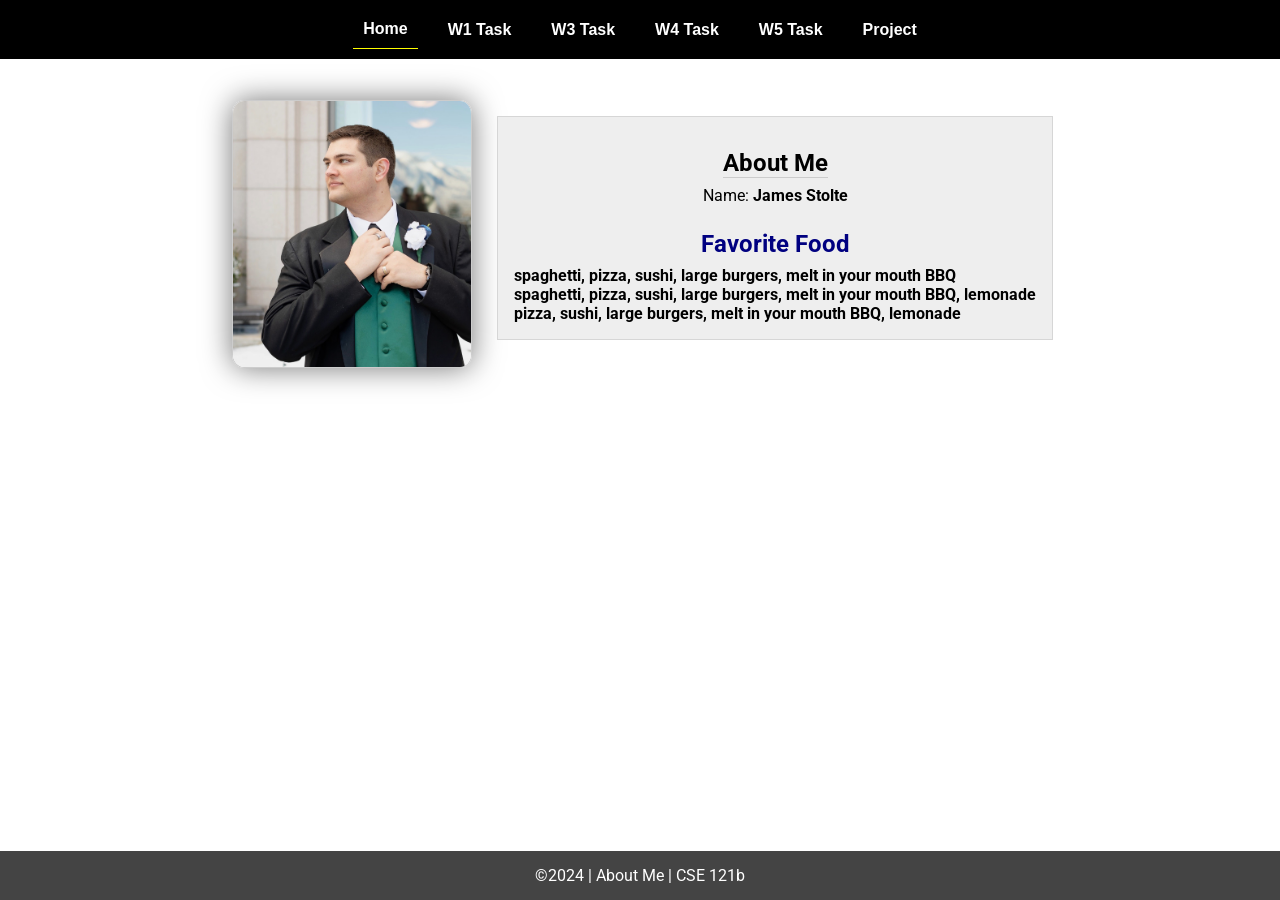
<file: index.html>
<!DOCTYPE html>
<html lang="en">

<head>
  <meta charset="UTF-8">
  <meta name="viewport" content="width=device-width, initial-scale=1.0">
  <title>About Me | CSE 121b | W02: Programming Tasks</title>
  <link rel="preconnect" href="https://fonts.googleapis.com">
  <link rel="preconnect" href="https://fonts.gstatic.com" crossorigin>
  <link href="https://fonts.googleapis.com/css2?family=Roboto:wght@400;600&display=swap"
    rel="stylesheet">
  <link rel="stylesheet" href="styles/main.css">
</head>

<body>
  <nav>
    <ul id="menu">
      <li><a id="toggleMenu">&equiv;</a></li>
      <li><a href="index.html" class="active">Home</a></li>
      <li><a href="w01-task.html">W1 Task</a></li>
      <li><a href="w03-task.html">W3 Task</a></li>
      <li><a href="w04-task.html">W4 Task</a></li>
      <li><a href="w05-task.html">W5 Task</a></li>
      <li><a href="project.html">Project</a></li>
    </ul>
  </nav>
  <main id="home">
    <picture>
      <img src="images/placeholder.png" alt="My Picture">
    </picture>
    <section>
      <h1>About Me</h1>
      <div class="info">Name: <span id="name"></span></div>
      <h2>Favorite Food</h2>
      <div class="block" id="food"></div>
    </section>
  </main>
  <footer>
    &copy;<span id="year"></span> | About Me | CSE 121b
  </footer>
  <script src="scripts/main.js"></script>
  <script src="scripts/w02-task.js"></script>
</body>

</html>
</file>
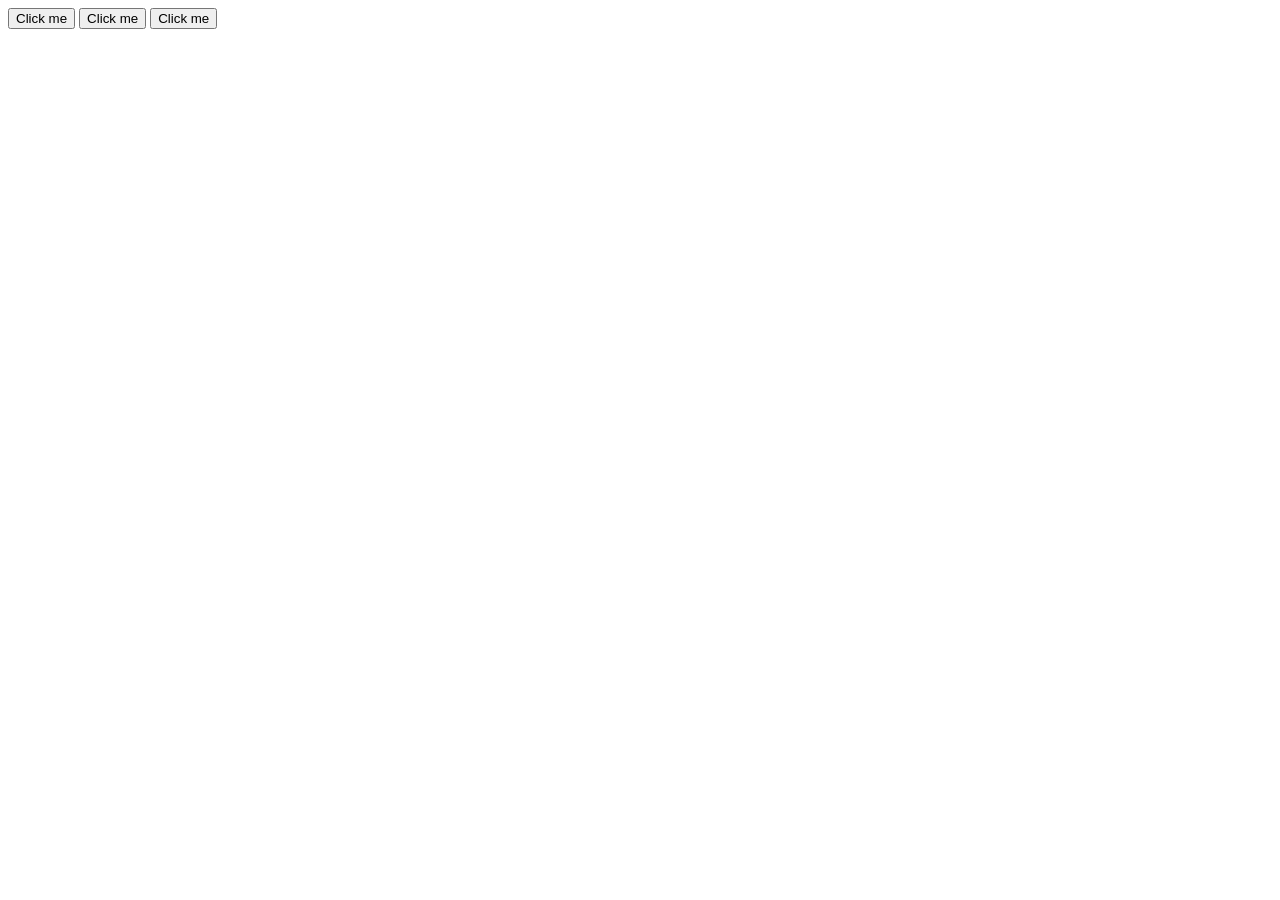
<file: apply-javascript.html>
<!DOCTYPE html>
<html lang="en-US">
  <head>
    <meta charset="utf-8">
    <meta name="viewport" content="width=device-width">
    <title>Apply JavaScript example</title>
    <script src="script.js" defer></script>
  </head>
  <body>
    <button>Click me</button>
    <button>Click me</button>
    <button>Click me</button>
  </body>
</html>
</file>
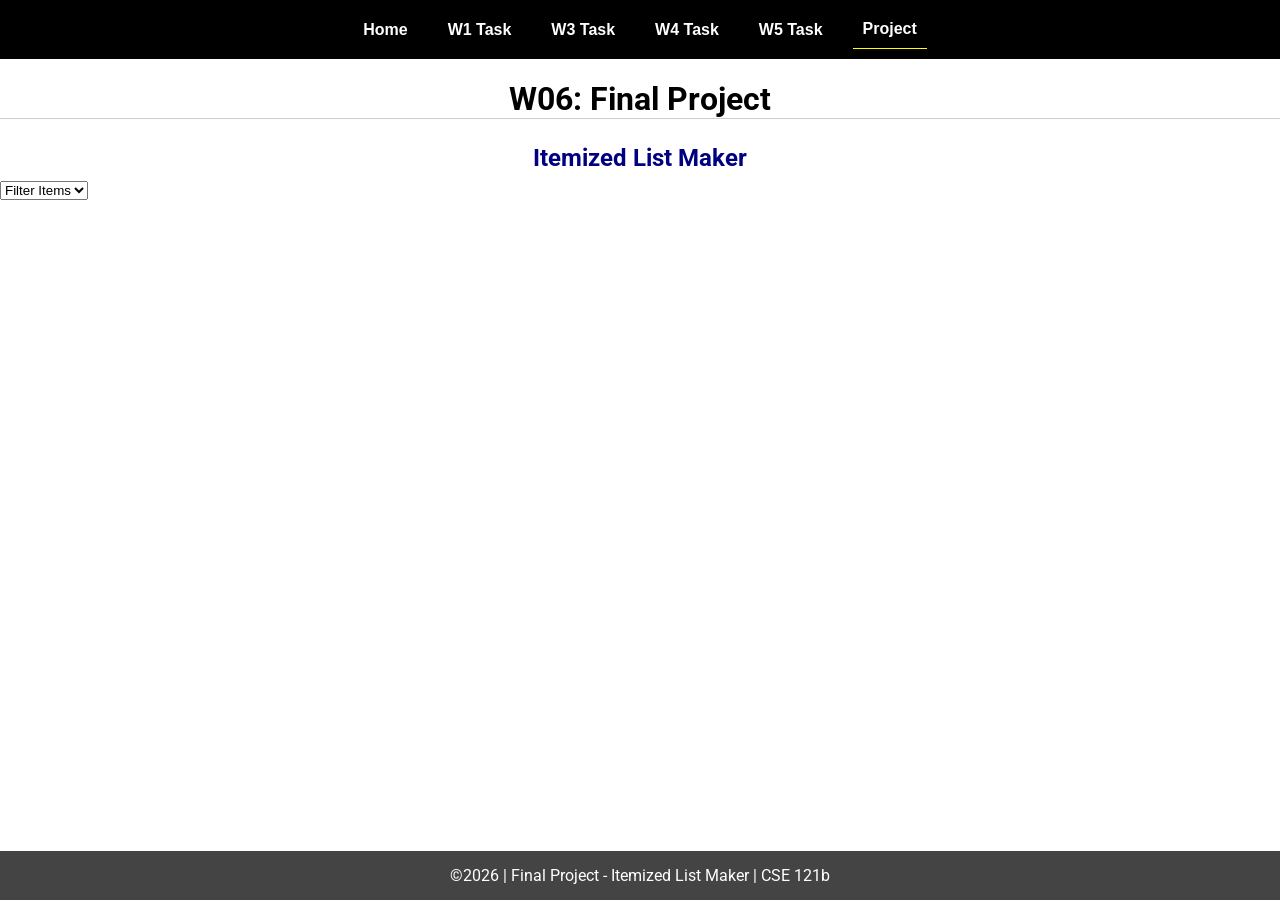
<file: project.html>
<!DOCTYPE html>
<html lang="en">

<head>
  <meta charset="UTF-8">
  <meta name="viewport" content="width=device-width, initial-scale=1.0">
  <title>CSE 121b | W05: Programming Tasks</title>
  <link rel="preconnect" href="https://fonts.googleapis.com">
  <link rel="preconnect" href="https://fonts.gstatic.com" crossorigin>
  <link href="https://fonts.googleapis.com/css2?family=Roboto:wght@400;600&display=swap"
    rel="stylesheet">
  <link rel="stylesheet" href="styles/main.css">
</head>

<body>
  <nav>
    <ul id="menu">
      <li><a id="toggleMenu">&equiv;</a></li>
      <li><a href="index.html">Home</a></li>
      <li><a href="w01-task.html">W1 Task</a></li>
      <li><a href="w03-task.html">W3 Task</a></li>
      <li><a href="w04-task.html">W4 Task</a></li>
      <li><a href="w05-task.html">W5 Task</a></li>
      <li><a href="project.html" class="active">Project</a></li>
    </ul>
  </nav>
  <main id="gridly">
    <h1>W06: Final Project</h1>
    <h2>Itemized List Maker</h2>

    <select id="filtered" title="Choose a data filter.">
      <option value="" disabled selected>Filter Items</option>
      <option value="produce">Produce</option>
      <option value="food">Food</option>
      <option value="cheap">Cheaper</option>
      <option value="other">Other</option>
      <option value="all">All Items</option>
    </select>

    <div id="groceries">
    </div>
  </main>


  <footer>
    &copy;<span id="year"></span> | Final Project - Itemized List Maker | CSE 121b
  </footer>
  <script src="scripts/main.js"></script>
  <script>
    document.getElementById("year").innerHTML = new Date().getFullYear();
  </script>
  <script src="scripts/final-project.js"></script>
</body>

</html>
</file>
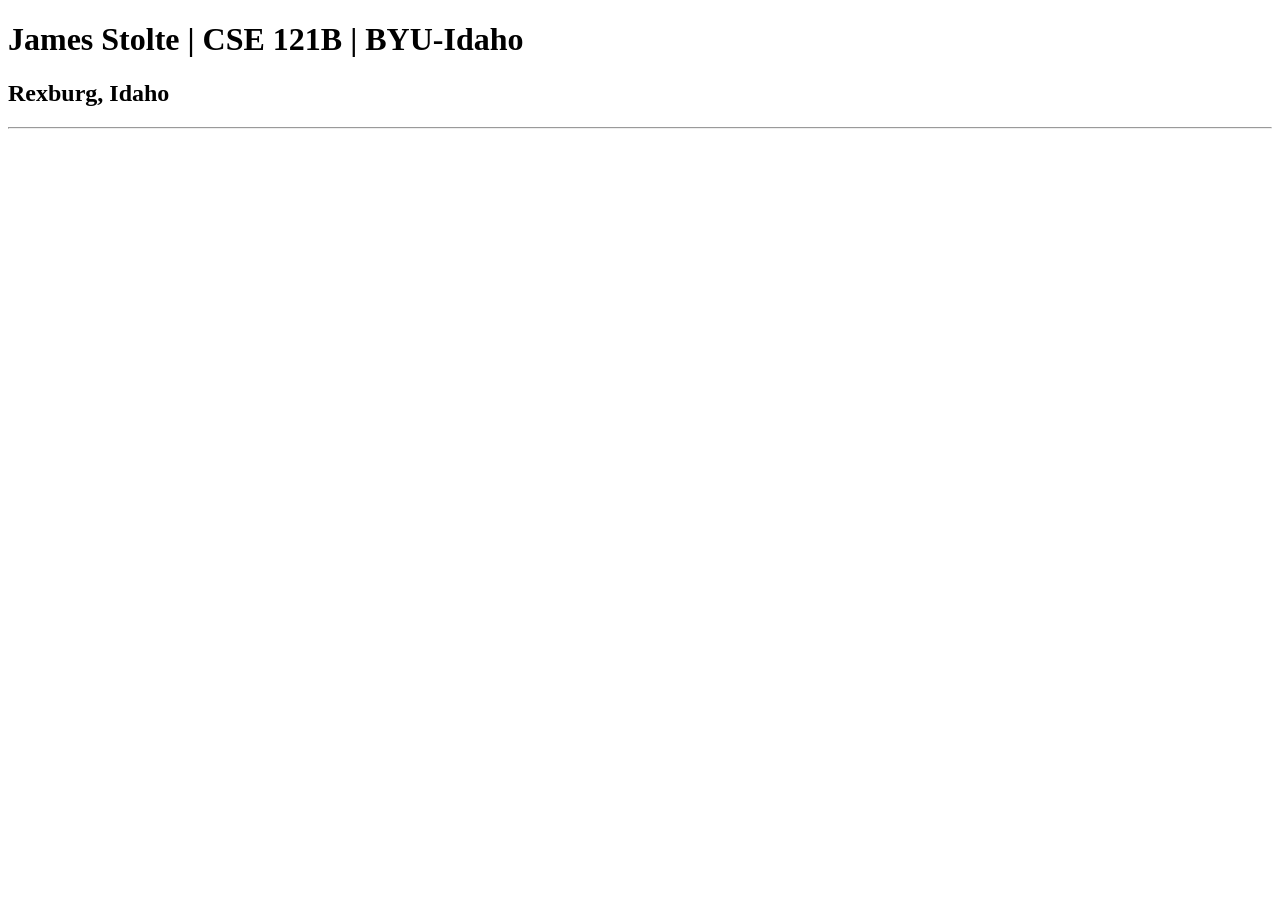
<file: test.html>
<!DOCTYPE html>
<html lang="en">
<head>
    <meta charset="UTF-8">
    <meta name="viewport" content="width=device-width, initial-scale=1.0">
    <title>James Stolte | CSE 121B | BYU-Idaho</title>
</head>
<body>
    <h1>James Stolte | CSE 121B | BYU-Idaho</h1>
    <h2>Rexburg, Idaho</h2>
    <hr>
    
</body>
</html>
</file>
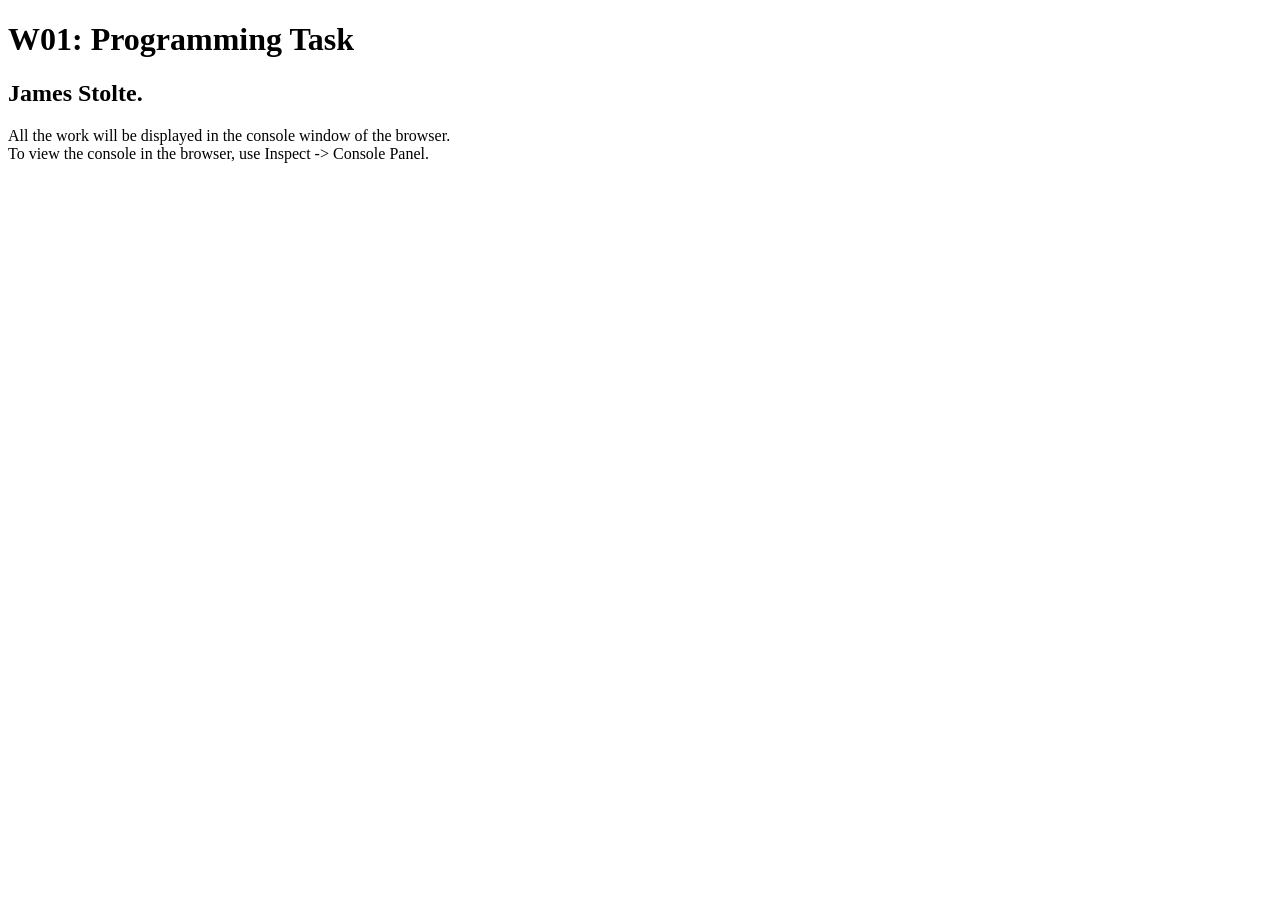
<file: w01-task.html>
<!DOCTYPE html>
<html lang="en">

<head>
  <meta charset="UTF-8">
  <meta name="viewport" content="width=device-width, initial-scale=1.0">
  <title>W01: Programming Task</title>
</head>

<body>
  <h1>W01: Programming Task</h1>
  <h2>James Stolte.</h2>
  <p>All the work will be displayed in the console window of the browser.
    <br>To view the console in the browser, use Inspect -> Console Panel.
  </p>

  <script src="w01-task.js"></script>

</body>
</html>
</file>
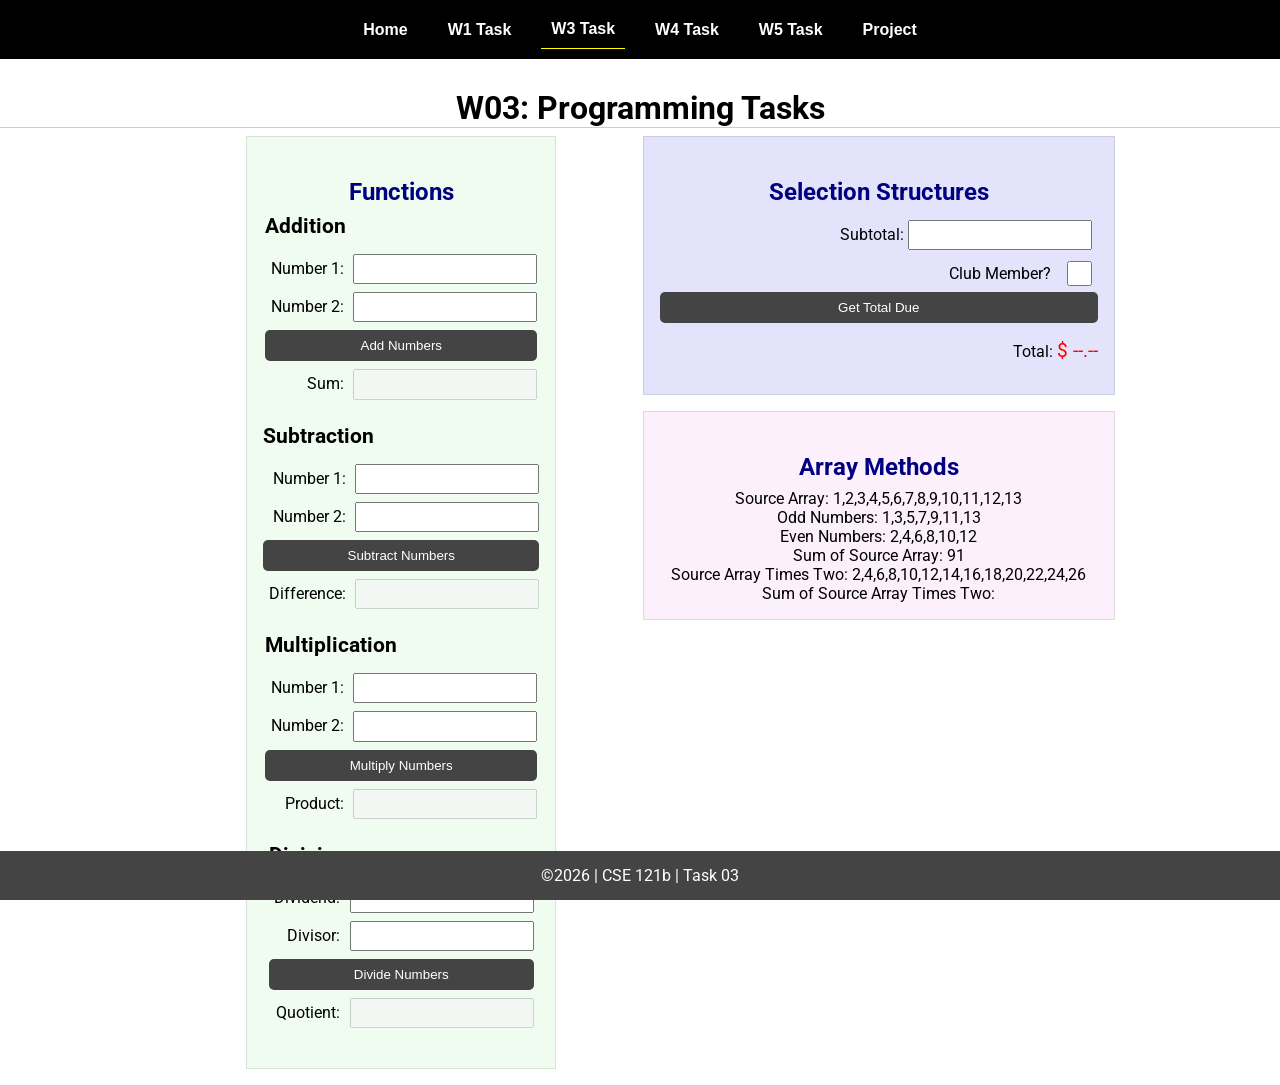
<file: w03-task.html>
<!DOCTYPE html>
<html lang="en">

<head>
    <meta charset="UTF-8">
    <meta name="viewport" content="width=device-width, initial-scale=1.0">
    <title>CSE 121b | W03: Programming Tasks</title>
    <link rel="preconnect" href="https://fonts.googleapis.com">
    <link rel="preconnect" href="https://fonts.gstatic.com" crossorigin>
    <link href="https://fonts.googleapis.com/css2?family=Roboto:wght@400;600&display=swap"
        rel="stylesheet">
    <link rel="stylesheet" href="styles/main.css">
</head>

<body>
    <nav>
        <ul id="menu">
            <li><a id="toggleMenu">&equiv;</a></li>
            <li><a href="index.html">Home</a></li>
            <li><a href="w01-task.html">W1 Task</a></li>
            <li><a href="w03-task.html" class="active">W3 Task</a></li>
            <li><a href="w04-task.html">W4 Task</a></li>
            <li><a href="w05-task.html">W5 Task</a></li>
            <li><a href="project.html">Project</a></li>
        </ul>
    </nav>>
    <header>
        <h1>W03: Programming Tasks</h1>
    </header>
    <main id="task3">
        <section id="section1">
            <h2>Functions</h2>
            <article>
                <h3>Addition</h3>
                <div>
                    <label for="add1">Number 1:</label>
                    <input type="text" id="add1" name="add1">
                </div>
                <div>
                    <label for="add2">Number 2:</label>
                    <input type="text" id="add2" name="add2">
                </div>
                <div>
                    <input type="button" id="addNumbers" value="Add Numbers">
                </div>
                <div>
                    <label for="sum">Sum:</label>
                    <input type="text" id="sum" name="sum" disabled>
                </div>
            </article>
            <article>
                <h3>Subtraction</h3>
                <div>
                    <label for="subtract1">Number 1:</label>
                    <input type="text" id="subtract1" name="subtract1">
                </div>
                <div>
                    <label for="subtract2">Number 2:</label>
                    <input type="text" id="subtract2" name="subtract2">
                </div>
                <div>
                    <input type="button" id="subtractNumbers" value="Subtract Numbers">
                </div>
                <div>
                    <label for="difference">Difference:</label>
                    <input type="text" id="difference" name="difference" disabled>
                </div>
            </article>
            <article>
                <h3>Multiplication</h3>
                <div>
                    <label for="factor1">Number 1:</label>
                    <input type="text" id="factor1" name="factor1">
                </div>
                <div>
                    <label for="factor2">Number 2:</label>
                    <input type="text" id="factor2" name="factor2">
                </div>
                <div>
                    <input type="button" id="multiplyNumbers" value="Multiply Numbers">
                </div>
                <div>
                    <label for="product">Product:</label>
                    <input type="text" id="product" name="product" disabled>
                </div>
            </article>
            <article>
                <h3>Division</h3>
                <div>
                    <label for="dividend">Dividend:</label>
                    <input type="text" id="dividend" name="dividend">
                </div>
                <div>
                    <label for="divisor">Divisor:</label>
                    <input type="text" id="divisor" name="divisor">
                </div>
                <div>
                    <input type="button" id="divideNumbers" value="Divide Numbers">
                </div>
                <div>
                    <label for="quotient">Quotient:</label>
                    <input type="text" id="quotient" name="quotient" disabled>
                </div>
            </article>
        </section>
        <div>
            <section id="section2">
                <h2>Selection Structures</h2>
                <label class="right">Subtotal:
                    <input type="number" id="subtotal" size="5">
                </label>
                <label class="middle right">
                    Club Member?
                    <input type="checkbox" id="member">
                </label>
                <div class="right">
                    <input type="button" id="getTotal" value="Get Total Due">
                </div>
                <div class="right">Total:
                    <span class="larger" id="total">$ --.--</span>
                </div>
            </section>
            <section id="section3">
                <h2>Array Methods</h2>
                <p>
                    Source Array: <span id="array"></span>
                </p>
                <p>
                    Odd Numbers: <span id="odds"></span>
                </p>
                <p>
                    Even Numbers: <span id="evens"></span>
                </p>
                <p>
                    Sum of Source Array: <span id="sumOfArray"></span>
                </p>
                <p>
                    Source Array Times Two: <span id="multiplied"></span>
                </p>
                <p>
                    Sum of Source Array Times Two: <span id="sumOfMultiplied"></span>
                </p>
            </section>
        </div>
    </main>
    <footer>
        &copy;<span id="year"></span> | CSE 121b | Task 03
    </footer>
    <script src="scripts/main.js"></script>
    <script>
        document.getElementById("year").innerHTML = new Date().getFullYear();
    </script>
    <script src="scripts/w03-task.js"></script>
</body>

</html>
</file>
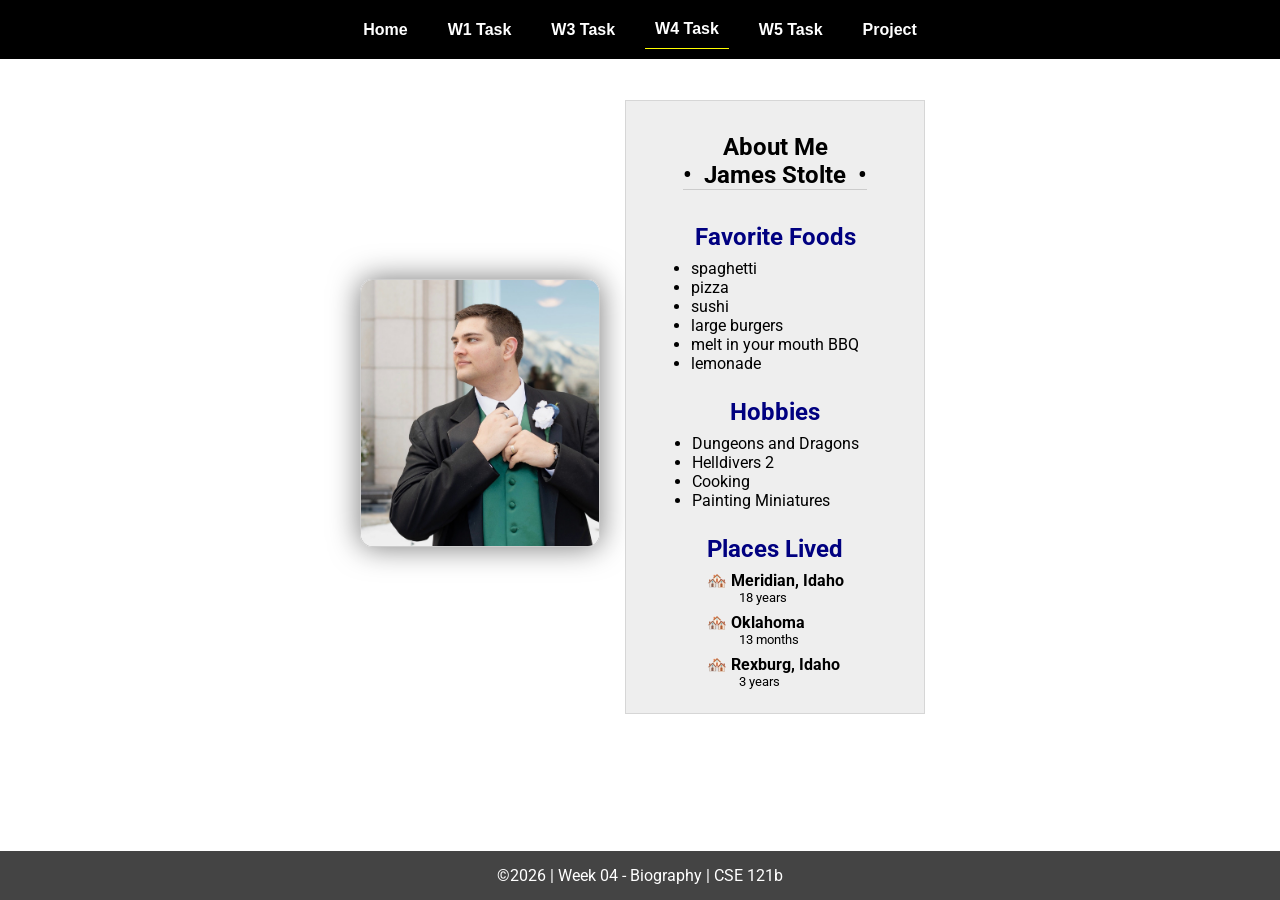
<file: w04-task.html>
<!DOCTYPE html>
<html lang="en">

<head>
  <meta charset="UTF-8">
  <meta name="viewport" content="width=device-width, initial-scale=1.0">
  <title>CSE 121b | W04: Programming Tasks</title>
  <link rel="preconnect" href="https://fonts.googleapis.com">
  <link rel="preconnect" href="https://fonts.gstatic.com" crossorigin>
  <link href="https://fonts.googleapis.com/css2?family=Roboto:wght@400;600&display=swap"
    rel="stylesheet">
  <link rel="stylesheet" href="styles/main.css">
</head>

<body>
  <nav>
    <ul id="menu">
      <li><a id="toggleMenu">&equiv;</a></li>
      <li><a href="index.html">Home</a></li>
      <li><a href="w01-task.html">W1 Task</a></li>
      <li><a href="w03-task.html">W3 Task</a></li>
      <li><a href="w04-task.html" class="active">W4 Task</a></li>
      <li><a href="w05-task.html">W5 Task</a></li>
      <li><a href="project.html">Project</a></li>
    </ul>
  </nav>
  <main id="home">
    <picture>
      <img id="photo" src="images/placeholder.png" alt="Placeholder Image">
    </picture>
    <section>
      <h1>About Me<br>• &nbsp;<span id="name"></span>&nbsp; •</h1>
      <h2>Favorite Foods</h2>
      <ul id="favorite-foods"></ul>
      <h2>Hobbies</h2>
      <ul id="hobbies"></ul>
      <h2>Places Lived</h2>
      <dl id="places-lived"></dl>
    </section>
  </main>

  <footer>
    &copy;<span id="year"></span> | Week 04 - Biography | CSE 121b
  </footer>
  <script src="scripts/main.js"></script>
  <script>
    document.getElementById("year").innerHTML = new Date().getFullYear();
  </script>
  <script src="scripts/w04-task.js"></script>
</body>

</html>
</file>
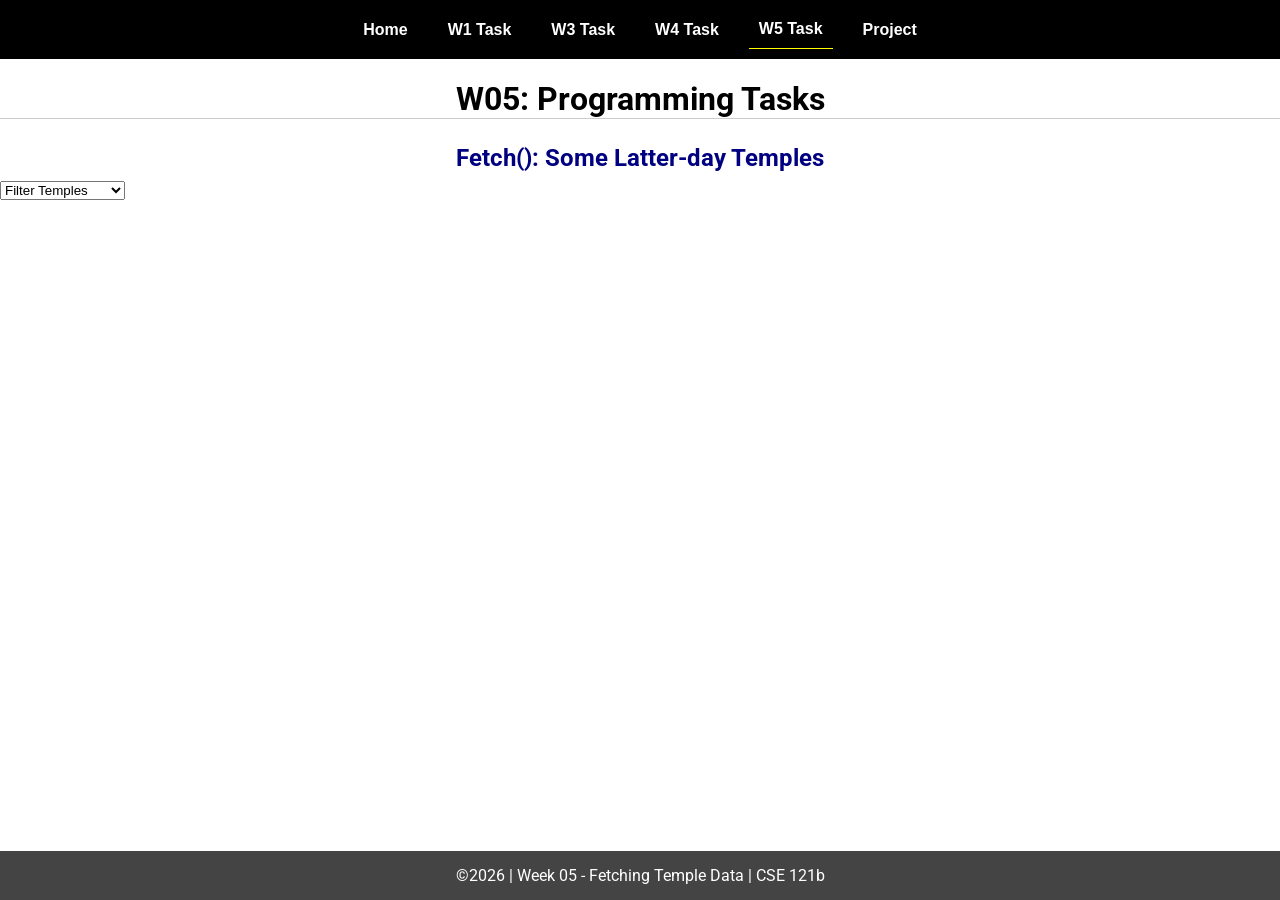
<file: w05-task.html>
<!DOCTYPE html>
<html lang="en">

<head>
  <meta charset="UTF-8">
  <meta name="viewport" content="width=device-width, initial-scale=1.0">
  <title>CSE 121b | W05: Programming Tasks</title>
  <link rel="preconnect" href="https://fonts.googleapis.com">
  <link rel="preconnect" href="https://fonts.gstatic.com" crossorigin>
  <link href="https://fonts.googleapis.com/css2?family=Roboto:wght@400;600&display=swap"
    rel="stylesheet">
  <link rel="stylesheet" href="styles/main.css">
</head>

<body>
  <nav>
    <ul id="menu">
      <li><a id="toggleMenu">&equiv;</a></li>
      <li><a href="index.html">Home</a></li>
      <li><a href="w01-task.html">W1 Task</a></li>
      <li><a href="w03-task.html">W3 Task</a></li>
      <li><a href="w04-task.html">W4 Task</a></li>
      <li><a href="w05-task.html" class="active">W5 Task</a></li>
      <li><a href="project.html">Project</a></li>
    </ul>
  </nav>
  <main id="gridly">
    <h1>W05: Programming Tasks</h1>
    <h2>Fetch(): Some Latter-day Temples</h2>

    <select id="filtered" title="Choose a data filter.">
      <option value="" disabled selected>Filter Temples</option>
      <option value="utah">Utah</option>
      <option value="notutah">Outside of Utah</option>
      <option value="older">Built Before 1950</option>
      <option value="all">No Filter</option>
    </select>

    <div id="temples">
    </div>
  </main>


  <footer>
    &copy;<span id="year"></span> | Week 05 - Fetching Temple Data | CSE 121b
  </footer>
  <script src="scripts/main.js"></script>
  <script>
    document.getElementById("year").innerHTML = new Date().getFullYear();
  </script>
  <script src="scripts/w05-task.js"></script>
</body>

</html>
</file>
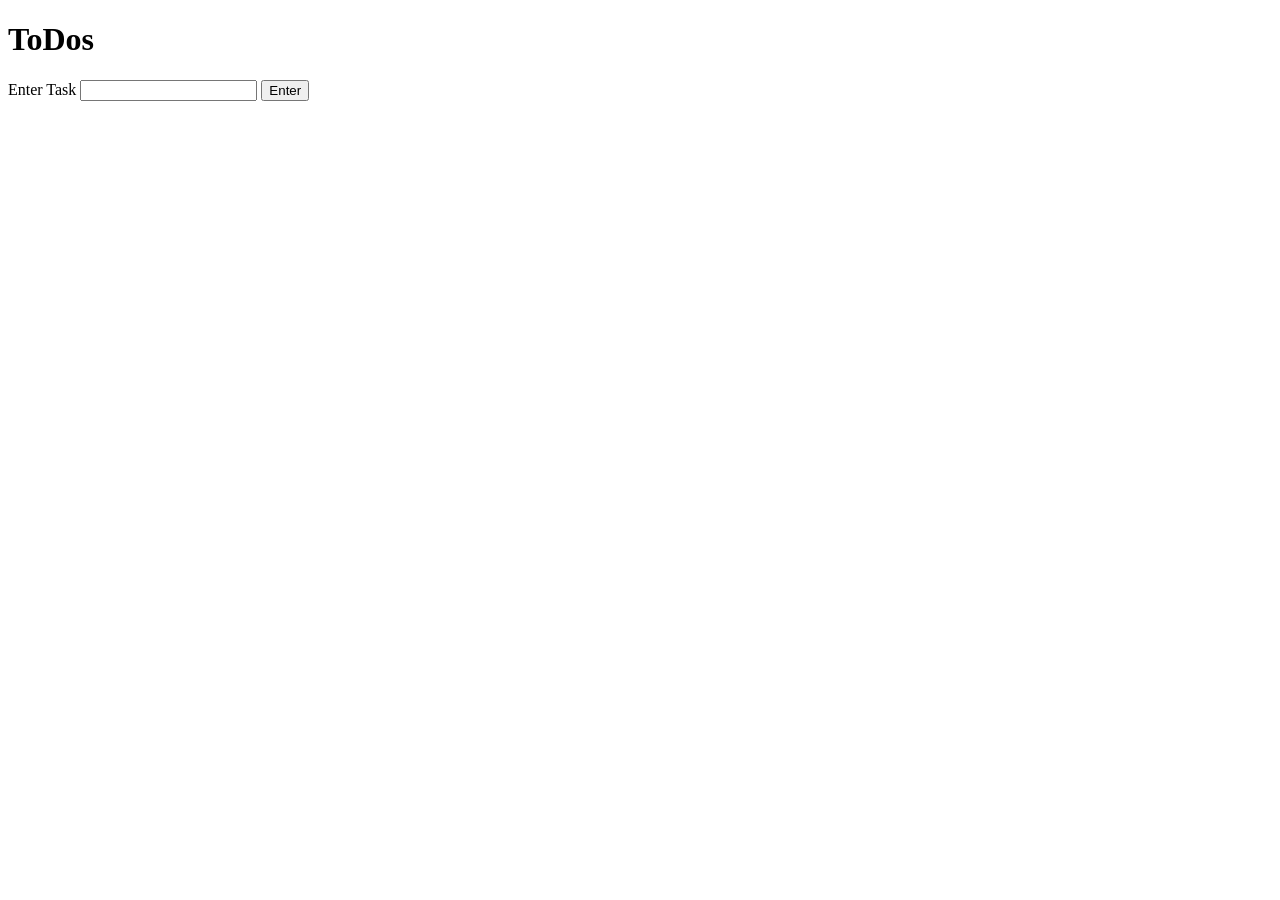
<file: practice/domevents.html>
<!DOCTYPE html>
<html lang="en">
  <head>
    <meta charset="UTF-8" />
    <meta http-equiv="X-UA-Compatible" content="IE=edge" />
    <meta name="viewport" content="width=device-width, initial-scale=1.0" />
    <title>Events practice: ToDos</title>
    <style>
      .todos {
        width: 300px;
      }
      .todos > li {
        display: flex;
        justify-content: space-between;
        align-items: center;
        border: 1px solid;
        padding: 0.5em;
      }
      .todos p {
        margin: 0;
      }
      .todos span {
        cursor: pointer;
      }
      .strike {
        text-decoration: line-through;
        color: gray;
      }
    </style>
  </head>
  <body>
    <h1>ToDos</h1>
    <section>
      <label for="todo">Enter Task</label>
      <input name="todo" id="todo" />
      <button id="submitTask">Enter</button>
    </section>
    <ul id="todoList" class="todos"></ul>
    <script src="domevents.js"></script>
  </body>
</html>
</file>
<file: styles/main.css>
/* Universal Selector */
* {
    margin: 0;
    padding: 0;
    box-sizing: border-box;
}

/* HTML Selectors */
body {
    font-family: 'Roboto', Helvetica, sans-serif;
}

nav {
    background-color: black;
    width: 100%;
    position: fixed;
    top: 0;
}

nav ul {
    display: flex;
    flex-direction: column;
    align-items: center;
    max-width: -moz-fit-content;
    max-width: fit-content;
    margin: 0 auto;
}

nav ul li {
    flex: 1 1 auto;
}

nav ul li:first-child {
    display: block;
    font-size: 2rem;
}

nav ul li:first-child a {
    padding: 1px 10px;
}

nav ul li {
    display: none;
    list-style: none;
    margin: 10px;
}

nav ul li a {
    display: block;
    padding: 10px;
    text-decoration: none;
    font-weight: 600;
    color: white;
    text-align: center;
    font-family: 'Arial Narrow', Arial, sans-serif;
}

nav ul li a:hover {
    background-color: #efefef;
    color: black;
}

h1,
h2 {
    text-align: center;
    margin: 1rem 0 .5rem;
}

h1 {
    border-bottom: 1px solid #ccc;
}

#gridly h1 {
    margin-top: 80px;
}

h2 {
    font-size: 1.5rem;
    color: navy;
    text-align: center;
    margin-top: 25px;
}

h3 {
    font-size: 1.3rem;
    margin-bottom: 1rem;
}

header {
    margin-top: 70px;
}

picture {
    margin: 0 auto;
}

picture img {
    width: 240px;
    height: auto;
    border-radius: 5%;
    border: 1px solid #ccc;
    box-shadow: 0 0 30px #777;
}

section {
    display: flex;
    flex-direction: column;
    align-items: center;
    margin: 0 auto 1rem;
    border: 1px solid rgba(0, 0, 0, .1);
    padding: 1rem;
    background-color: #eee;
}

article {
    margin-bottom: 1rem;
}

article div {
    margin-bottom: .5rem;
    text-align: right;
}

label {
    padding: .35rem;
}

input {
    padding: .35rem;
}

input[type="button"] {
    padding: .5rem;
    background-color: #444;
    color: white;
    border: none;
    border-radius: 5px;
    cursor: pointer;
    width: 100%
}

input[type="checkbox"] {
    width: 25px;
    height: 25px;
}

dt {
    font-weight: 700;
}

dt::before {
    content: "🏘️ ";
}

dd {
    margin: 0 0 .5rem 2rem;
    font-size: smaller;
}

footer {
    background-color: #444;
    color: white;
    padding: 15px;
    text-align: center;
    width: 100%;
    position: fixed;
    bottom: 0;
}

/* Class Selectors */
.active {
    border-bottom: 1px solid yellow;
}

.open li {
    display: block;
}

.block {
    display: block;
}

.larger {
    font-size: larger;
    color: red;
}

.right {
    width: 100%;
    text-align: right;
}

.middle {
    display: flex;
    align-items: center;
    justify-content: right;
    gap: 1rem;
}

/* ID Selectors */

#home {
    margin-top: 125px;
    display: grid;
    grid-template-columns: 1fr;
    grid-gap: 20px;
    align-items: center;
    justify-content: center;
}


#section1 {
    background-color: rgb(225, 250, 225, .5);
}

#section2 {
    background-color: rgba(200, 200, 250, 0.5);

}

#section2 div {
    margin-bottom: 1rem;
}

#section3 {
    background-color: rgb(250, 225, 250, .5);
}

#sortBy {
    appearance: none;
    display: flex;
    padding: .5rem;
    background-color: #eee;
    color: #444;
    font-weight: 700;
    margin: 1rem auto;
    width: 200px;
    border: 1px solid rgba(0, 0, 0, .2);
    text-align: center;
}

#sortBy option:disabled {
    font-style: italic;
    padding: 1rem;
    background-color: #111;
    color: #eee;
}

#temples {
    display: grid;
    grid-template-columns: repeat(auto-fit, minmax(320px, 1fr));
    grid-gap: .5rem;
    align-items: center;
    margin-bottom: 3rem;
}

#temples article {
    height: 250px;
    margin: .5rem;
    border: 1px solid rgba(0, 0, 0, .1);
    padding: 1rem;
    background-color: #eee;
    display: flex;
    flex-direction: column;
    align-items: center;
    justify-content: center;
}

#temples h4 {
    color: navy;
    font-size: smaller;
}


#temples img {
    width: 250px;
    height: auto;
    box-shadow: 0 0 30px #777;
    margin: .5rem;
}

#groceries {
    display: grid;
    grid-template-columns: repeat(auto-fit, minmax(320px, 1fr));
    grid-gap: .5rem;
    align-items: center;
    margin-bottom: 3rem;
}

#groceries article {
    height: auto;
    margin: .5rem;
    border: 1px solid rgba(0, 0, 0, .1);
    padding: 1rem;
    background-color: #eee;
    display: flex;
    flex-direction: column;
    align-items: center;
    justify-content: center;
}

#groceries h4 {
    color: navy;
    font-size: smaller;
}

#groceries img {
    width: 250px;
    height: auto;
    box-shadow: 0 0 30px #777;
    margin: .5rem;
}

/* Media Queries */
@media only screen and (min-width: 32.5em) {
    nav ul {
        flex-direction: row;
    }

    nav ul li:first-child {
        display: none;
    }

    nav ul li {
        display: block;
    }

    section {
        min-width: 300px;
    }

    #home {
        margin: 100px auto 20px;
        grid-template-columns: 250px 1fr;
        max-width: -moz-fit-content;
        max-width: fit-content;
    }

    #task3 {
        display: grid;
        grid-template-columns: 1fr 1fr;
        grid-gap: 5px;
        margin: 0 auto;
        max-width: 950px;
    }

}
</file>
